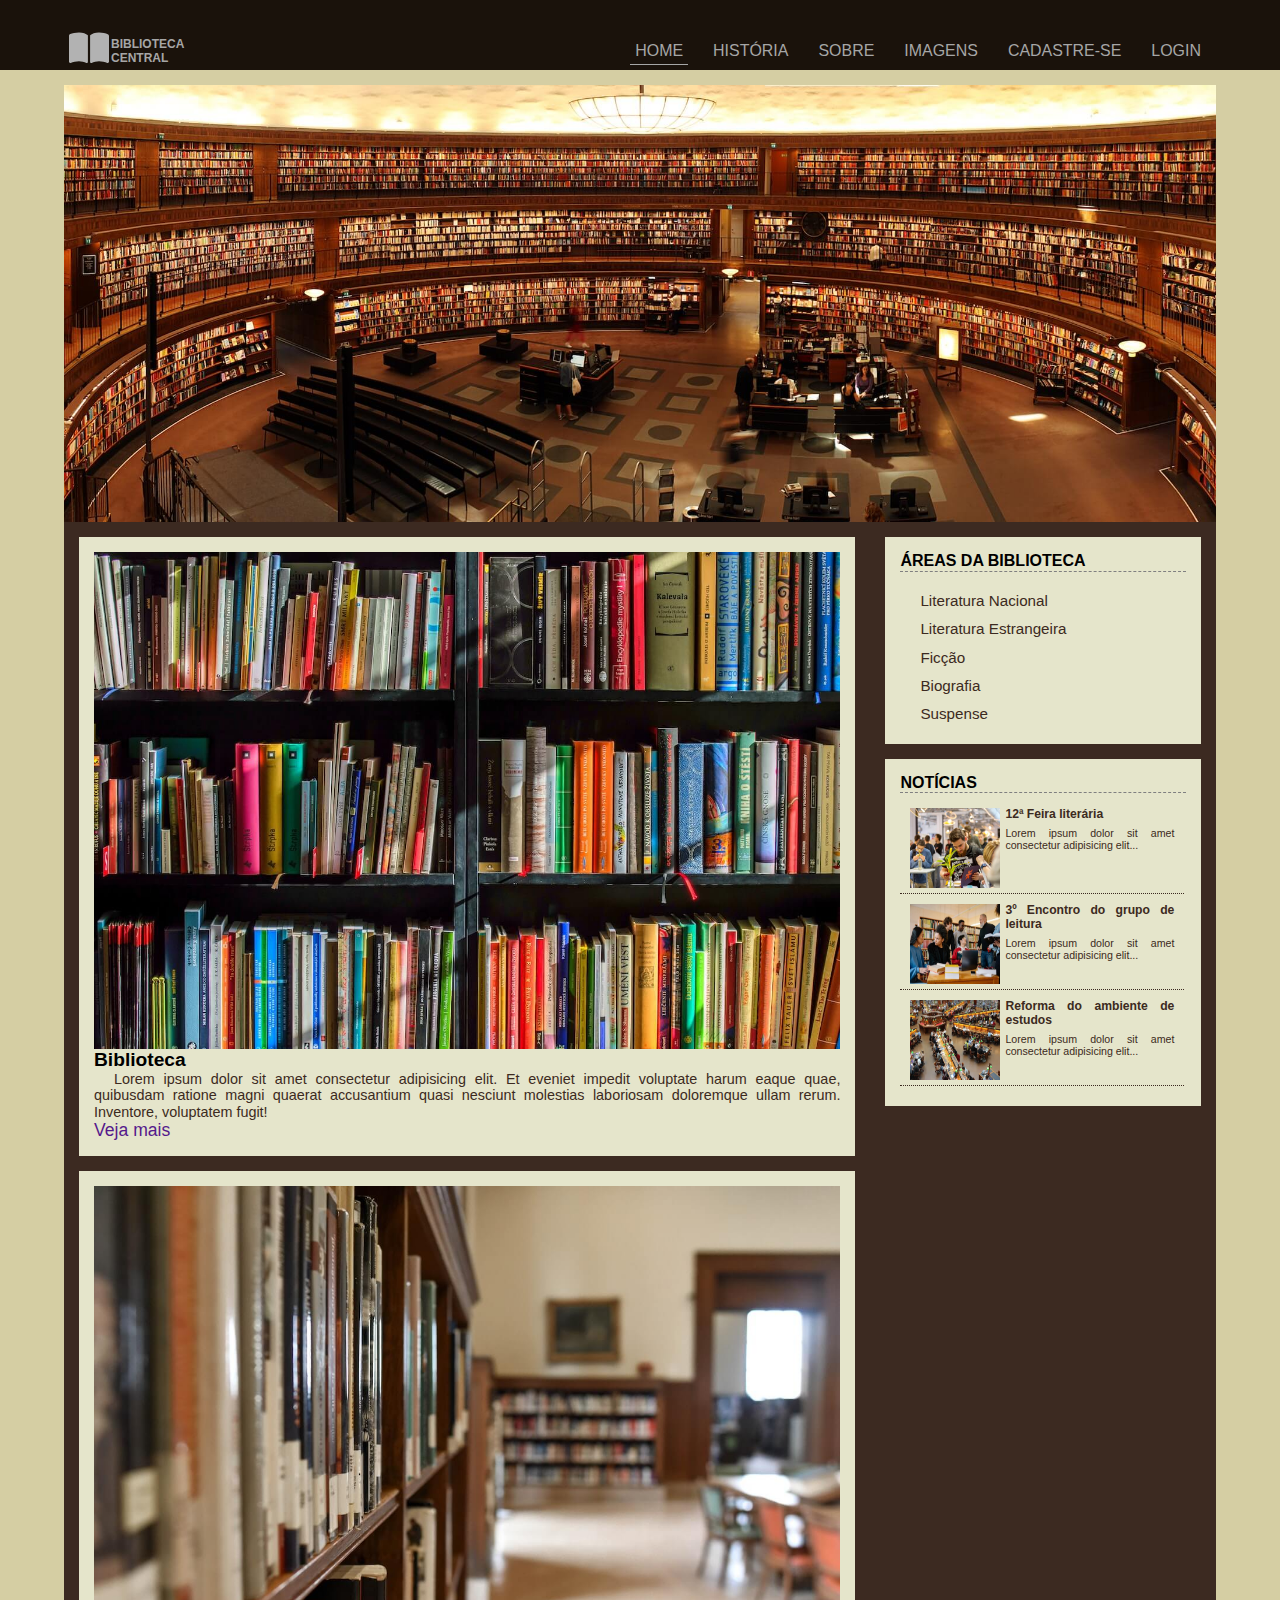
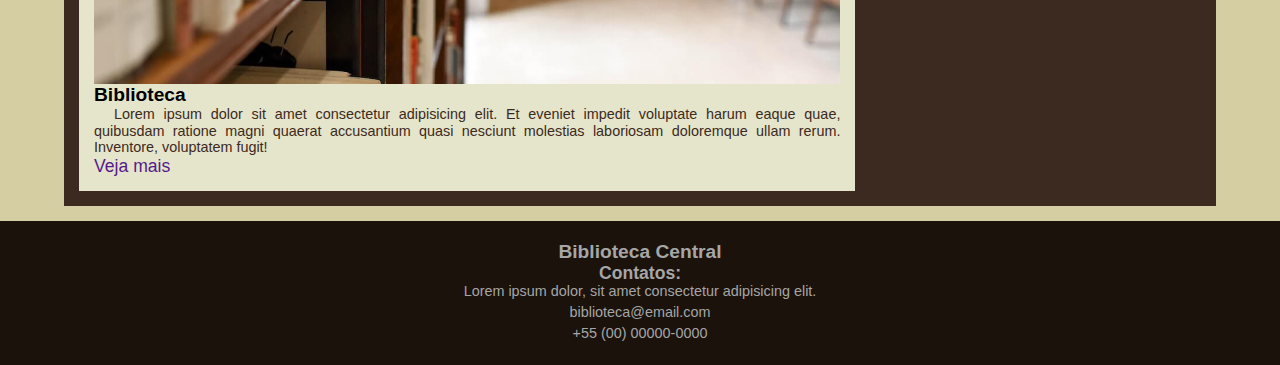
<file: index.html>
<!DOCTYPE html>
<html lang="en">
<head>
    <meta charset="UTF-8">
    <meta name="viewport" content="width=device-width, initial-scale=1.0">
    <title>Home</title>

    <link rel="stylesheet" href="css/normalize.css">
    <link rel="stylesheet" href="css/estilo.css">
</head>
<body id="home">
    
    <header><!--Topo  -->
        
        
        <div class="container">
            <div id="logo">

                <a href="index.html">
                    <img src="imagens/book-open-solid.svg" id="img-logo">
                    <h2 id="nome-pagina">Biblioteca Central</h2>
                </a>
                
            </div>

            <nav id="nav-topo">
                <ul>
                    <li>
                        <a href="index.html" class="home">Home</a>
                    </li>
                    <li>
                        <a href="historia.html">História</a>
                    </li>
                    <li>
                        <a href="sobre.html">Sobre</a>
                    </li>
                    <li>
                        <a href="#">Imagens</a>
                    </li>
                
                    <li>
                        <a href="cadastro.html">Cadastre-se</a>
                    </li>
                    <li>
                        <a href="login.html">Login</a>
                    </li>
                </ul>
            </nav>
        </div>
        

        
        
    </header><!--FIm topo  -->

    <!-- principal -->
    <div id="principal">
        <img class="img-apresentacao" src="imagens/topo.jpg" alt="">

        <div id="colunas-2">
            
            <section id="postagens">
                <article class="postagem">
                    <img src="imagens/conteudo1.jpg" alt="">
                    <h2>Biblioteca</h2>
                    <p>
                        Lorem ipsum dolor sit amet consectetur adipisicing elit. Et eveniet impedit voluptate harum eaque quae, quibusdam ratione magni quaerat accusantium quasi nesciunt molestias laboriosam doloremque ullam rerum. Inventore, voluptatem fugit!
                    </p>
                    <a href="">Veja mais</a>
                </article>
    
                <article class="postagem">
                    <img src="imagens/conteudo2.jpg" alt="">
                    <h2>Biblioteca</h2>
                    <p>
                        Lorem ipsum dolor sit amet consectetur adipisicing elit. Et eveniet impedit voluptate harum eaque quae, quibusdam ratione magni quaerat accusantium quasi nesciunt molestias laboriosam doloremque ullam rerum. Inventore, voluptatem fugit!
                    </p>
                    <a href="">Veja mais</a>
                </article>
            </section>
                
            
    
            <aside>
                <article class="postagem-lateral areas-links">
                    <h4>Áreas da Biblioteca</h4> 
                    <ul>
                        <li>
                            <a href="">Literatura Nacional</a>
                        </li>
                        <li>
                            <a href="">Literatura Estrangeira</a>
                        </li>
                        <li>
                            <a href="">Ficção</a>
                        </li>
                        <li>
                            <a href="">Biografia</a>
                        </li>
                        <li>
                            <a href="">Suspense</a>
                        </li>
                    </ul>
                </article>

                <article id="campo-noticias" class="postagem-lateral">
                    <h4>Notícias</h4> 
                    <a href="" class="noticias">
                        <img src="imagens/feira.jpg" alt="">
                        <h5>12ª Feira literária</h5>
                        <p>
                            Lorem ipsum dolor sit amet consectetur adipisicing elit...
                        </p>
                    </a>
                    <div style="clear: both;"></div>

                    <a href="" class="noticias">
                        <img src="imagens/grupo.jpg" alt="">
                        <h5>3º Encontro do grupo de leitura</h5>
                        <p>
                            Lorem ipsum dolor sit amet consectetur adipisicing elit...
                        </p>
                    </a>
                    <div style="clear: both;"></div>

                    <a href="" class="noticias sem-borda">
                        <img src="imagens/reforma.jpg" alt="">
                        <h5>Reforma do ambiente de estudos</h5>
                        <p>
                            Lorem ipsum dolor sit amet consectetur adipisicing elit...
                        </p>
                    </a>
                    <div style="clear: both;"></div>
                </article>
                
            </aside>
        </div>
        
    </div>
    <!-- fim principal -->

    <footer>
        <h1>Biblioteca Central</h1>
        <h2>Contatos:</h2>
        <p>
            Lorem ipsum dolor, sit amet consectetur adipisicing elit.
        </p>
        <p>biblioteca@email.com</p>
        <p>+55 (00) 00000-0000</p>
        
    </footer>

</body>
</html>
</file>
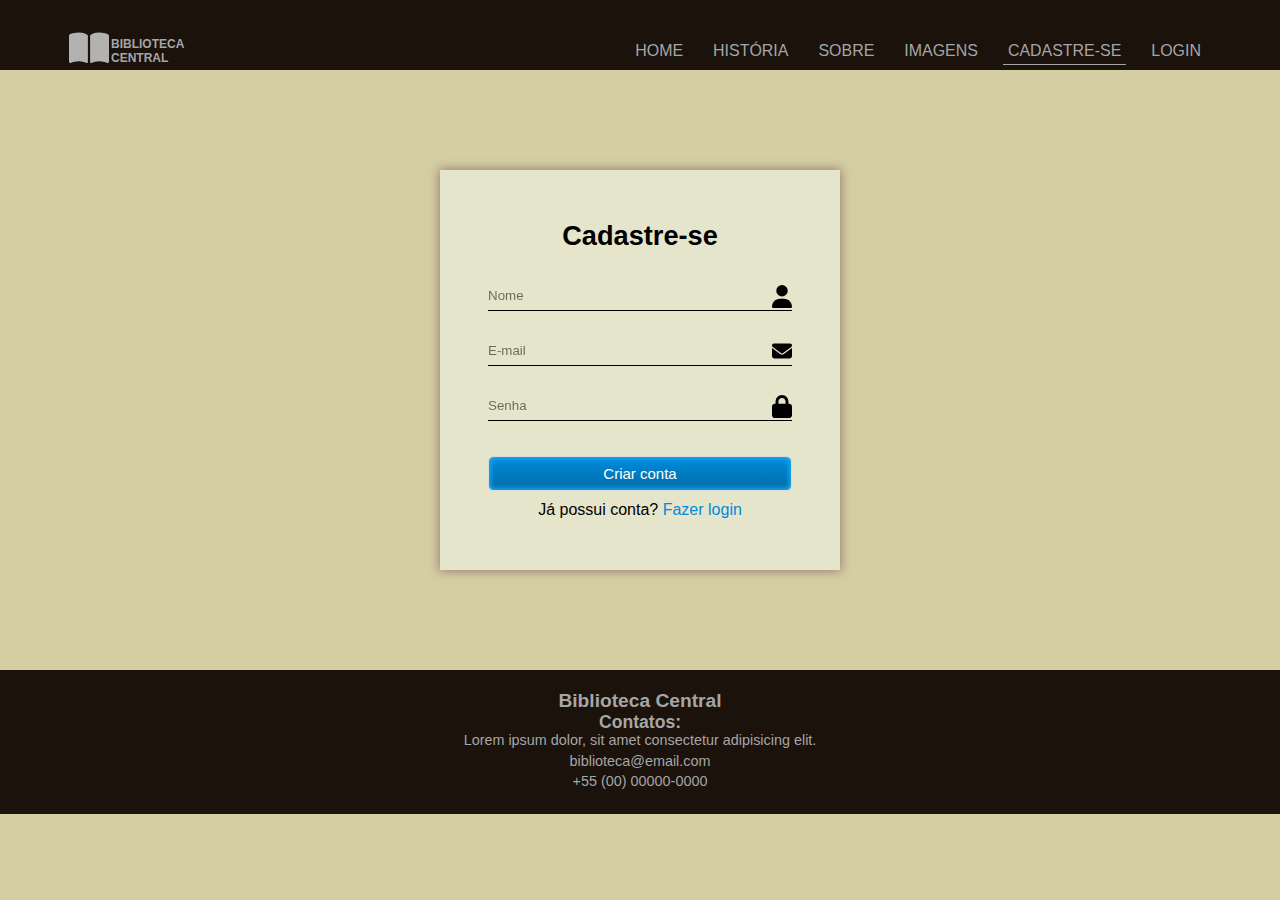
<file: cadastro.html>
<!DOCTYPE html>
<html lang="en">
<head>
    <meta charset="UTF-8">
    <meta name="viewport" content="width=device-width, initial-scale=1.0">
    <title>Cadastre-se</title>

    <link rel="stylesheet" href="css/normalize.css">
    <link rel="stylesheet" href="css/estilo.css">
</head>
<body id="cadastro">
    
    <header><!--Topo  -->
        <div class="container">
            <div id="logo">

                <a href="index.html">
                    <img src="imagens/book-open-solid.svg" id="img-logo">
                    <h2 id="nome-pagina">Biblioteca Central</h2>
                </a>
                
            </div>

            <nav id="nav-topo">
                <ul>
                    <li>
                        <a href="index.html">Home</a>
                    </li>
                    <li>
                        <a href="historia.html">História</a>
                    </li>
                    <li>
                        <a href="sobre.html">Sobre</a>
                    </li>
                    <li>
                        <a href="#">Imagens</a>
                    </li>
                
                    <li>
                        <a href="cadastro.html" class="cadastro">Cadastre-se</a>
                    </li>
                    <li>
                        <a href="login.html">Login</a>
                    </li>
                </ul>
            </nav>
        </div>
                
    </header><!--FIm topo  -->

    <div id="caixa-input" class="sombra">
        <h3>Cadastre-se</h3>
        <form id="campo-usuario" action="">
            <!-- <label for="nome">Nome: </label> -->
            <input type="text" id="nome" placeholder="Nome">

            <!-- <label for="email">E-mail: </label> -->
            <input type="text" id="email" placeholder="E-mail">

            <!-- <label for="senha">Senha: </label> -->
            <input type="password" id="senha" placeholder="Senha">
            

            <button>Criar conta</button>
            <span>Já possui conta? <a href="login.html">Fazer login</a></span>

        </form>
    </div>
    
    <footer>
        <h1>Biblioteca Central</h1>
        <h2>Contatos:</h2>
        <p>
            Lorem ipsum dolor, sit amet consectetur adipisicing elit.
        </p>
        <p>biblioteca@email.com</p>
        <p>+55 (00) 00000-0000</p>
        
    </footer>

</body>
</html>
</file>
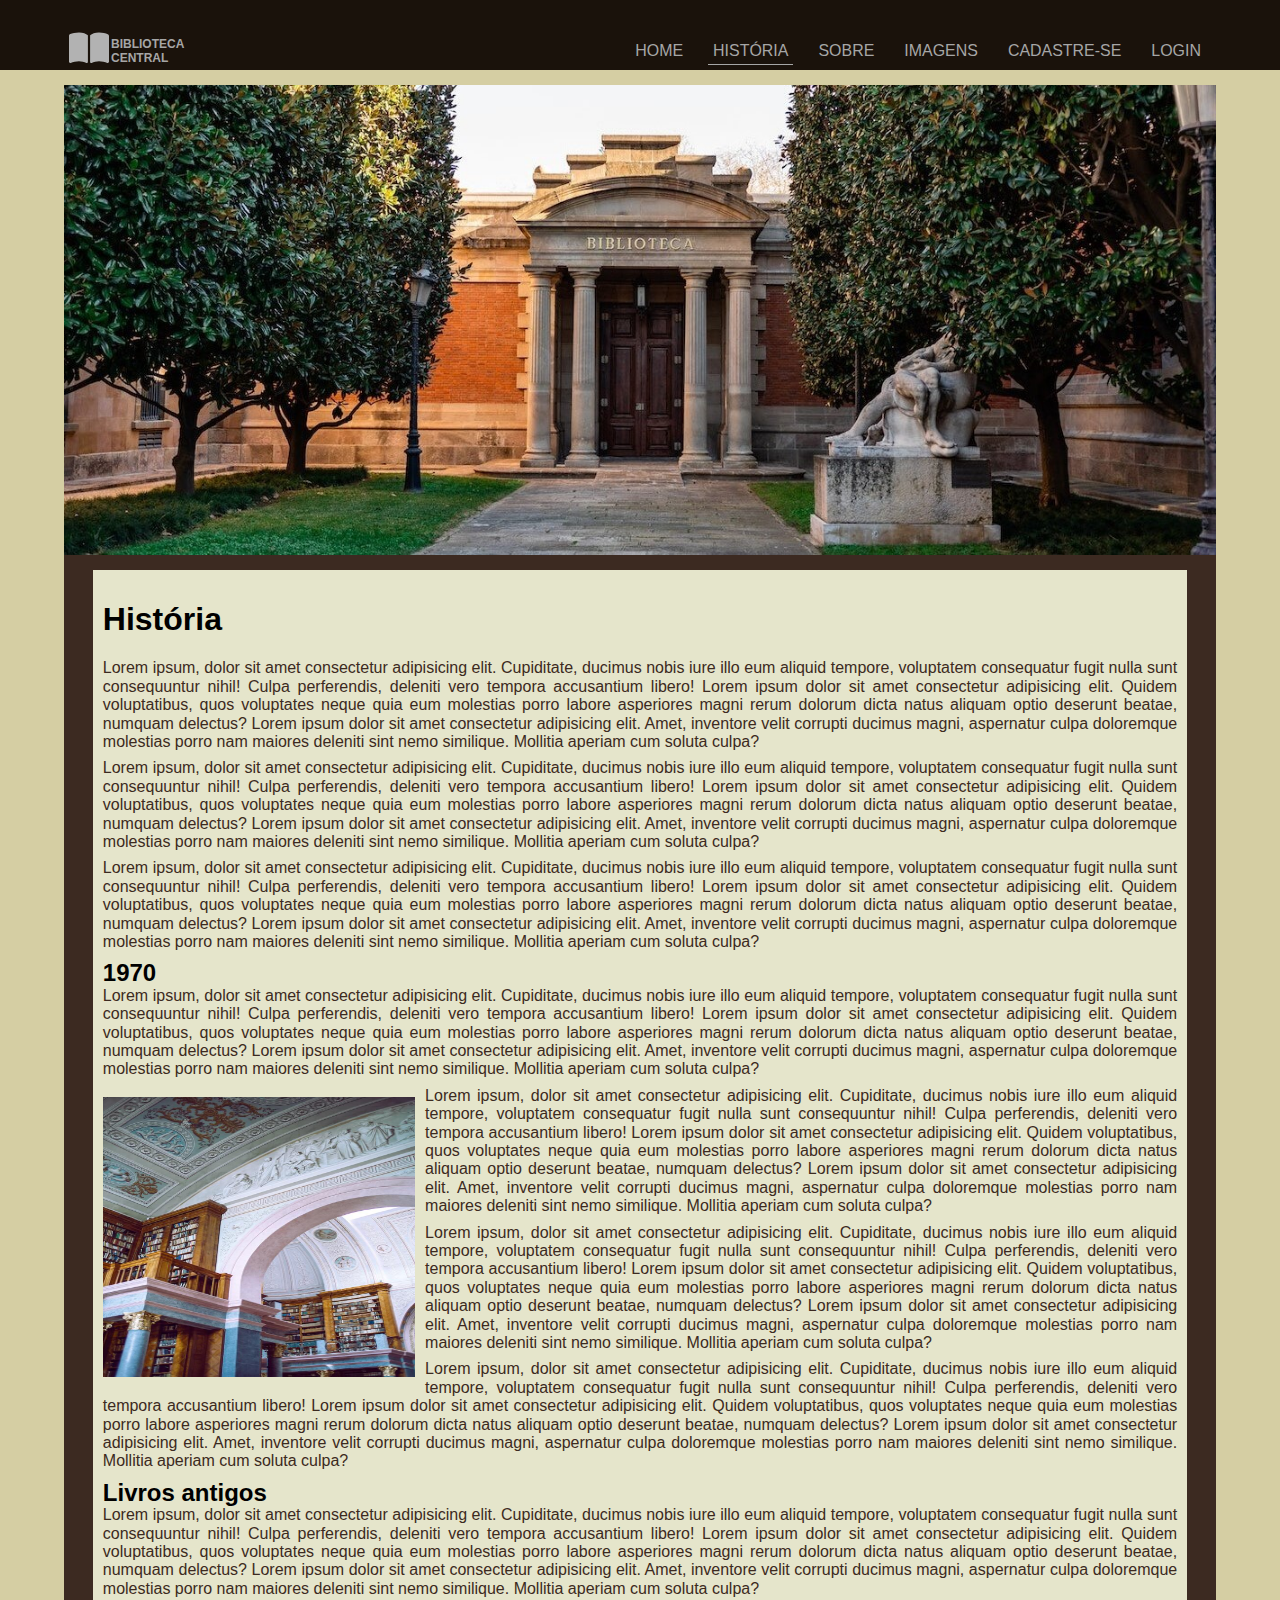
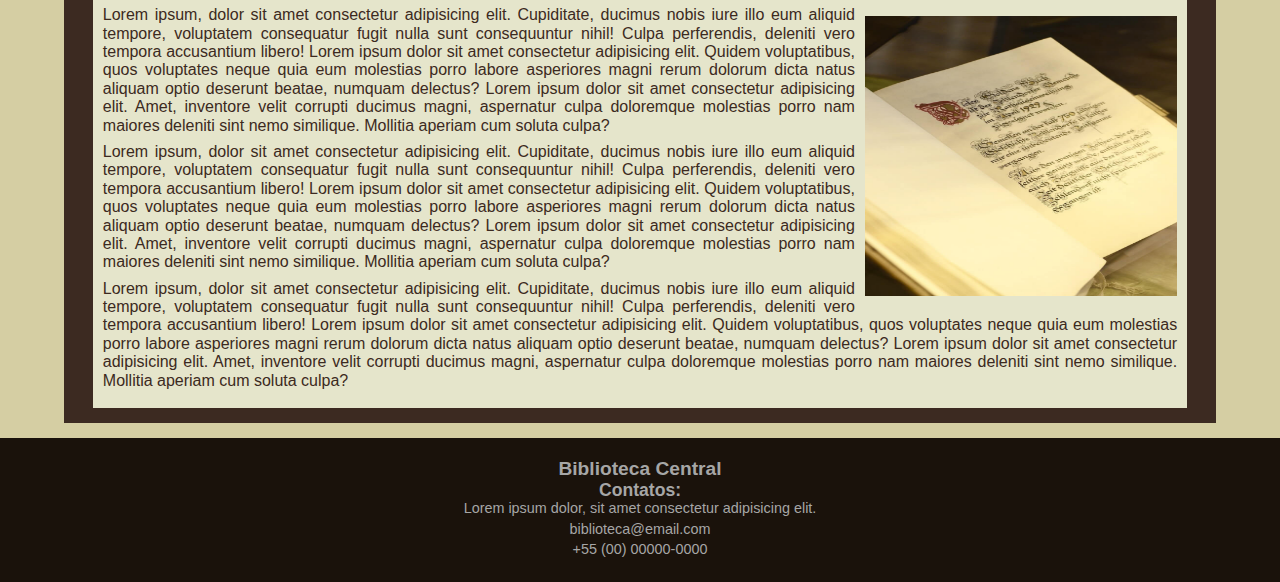
<file: historia.html>
<!DOCTYPE html>
<html lang="en">
<head>
    <meta charset="UTF-8">
    <meta name="viewport" content="width=device-width, initial-scale=1.0">
    <title>História</title>

    <link rel="stylesheet" href="css/normalize.css">
    <link rel="stylesheet" href="css/estilo.css">
</head>
<body id="historia">
    
    <header><!--Topo  -->
        <div class="container">
            <div id="logo">

                <a href="index.html">
                    <img src="imagens/book-open-solid.svg" id="img-logo">
                    <h2 id="nome-pagina">Biblioteca Central</h2>
                </a>
                
            </div>

            <nav id="nav-topo">
                <ul>
                    <li>
                        <a href="index.html">Home</a>
                    </li>
                    <li>
                        <a href="historia.html" class="historia">História</a>
                    </li>
                    <li>
                        <a href="sobre.html">Sobre</a>
                    </li>
                    <li>
                        <a href="#">Imagens</a>
                    </li>
                
                    <li>
                        <a href="cadastro.html">Cadastre-se</a>
                    </li>
                    <li>
                        <a href="login.html">Login</a>
                    </li>
                </ul>
            </nav>
        </div>
                
    </header><!--FIm topo  -->

    <!-- principal -->
    <div id="principal">
        <img src="imagens/biblioteca-frente.jpg" alt="Frente da biblioteca" class="img-apresentacao">

        <div id="coluna">
            
            <section id="artigo">
                <h1>História</h1>
                <p>
                    Lorem ipsum, dolor sit amet consectetur adipisicing elit. Cupiditate, ducimus nobis iure illo eum aliquid tempore, voluptatem consequatur fugit nulla sunt consequuntur nihil! Culpa perferendis, deleniti vero tempora accusantium libero! Lorem ipsum dolor sit amet consectetur adipisicing elit. Quidem voluptatibus, quos voluptates neque quia eum molestias porro labore asperiores magni rerum dolorum dicta natus aliquam optio deserunt beatae, numquam delectus? Lorem ipsum dolor sit amet consectetur adipisicing elit. Amet, inventore velit corrupti ducimus magni, aspernatur culpa doloremque molestias porro nam maiores deleniti sint nemo similique. Mollitia aperiam cum soluta culpa?
                </p>

                <p>
                    Lorem ipsum, dolor sit amet consectetur adipisicing elit. Cupiditate, ducimus nobis iure illo eum aliquid tempore, voluptatem consequatur fugit nulla sunt consequuntur nihil! Culpa perferendis, deleniti vero tempora accusantium libero! Lorem ipsum dolor sit amet consectetur adipisicing elit. Quidem voluptatibus, quos voluptates neque quia eum molestias porro labore asperiores magni rerum dolorum dicta natus aliquam optio deserunt beatae, numquam delectus? Lorem ipsum dolor sit amet consectetur adipisicing elit. Amet, inventore velit corrupti ducimus magni, aspernatur culpa doloremque molestias porro nam maiores deleniti sint nemo similique. Mollitia aperiam cum soluta culpa?
                </p>

                <p>
                    Lorem ipsum, dolor sit amet consectetur adipisicing elit. Cupiditate, ducimus nobis iure illo eum aliquid tempore, voluptatem consequatur fugit nulla sunt consequuntur nihil! Culpa perferendis, deleniti vero tempora accusantium libero! Lorem ipsum dolor sit amet consectetur adipisicing elit. Quidem voluptatibus, quos voluptates neque quia eum molestias porro labore asperiores magni rerum dolorum dicta natus aliquam optio deserunt beatae, numquam delectus? Lorem ipsum dolor sit amet consectetur adipisicing elit. Amet, inventore velit corrupti ducimus magni, aspernatur culpa doloremque molestias porro nam maiores deleniti sint nemo similique. Mollitia aperiam cum soluta culpa?
                </p>

                <h2>1970</h2>
                <p>
                    Lorem ipsum, dolor sit amet consectetur adipisicing elit. Cupiditate, ducimus nobis iure illo eum aliquid tempore, voluptatem consequatur fugit nulla sunt consequuntur nihil! Culpa perferendis, deleniti vero tempora accusantium libero! Lorem ipsum dolor sit amet consectetur adipisicing elit. Quidem voluptatibus, quos voluptates neque quia eum molestias porro labore asperiores magni rerum dolorum dicta natus aliquam optio deserunt beatae, numquam delectus? Lorem ipsum dolor sit amet consectetur adipisicing elit. Amet, inventore velit corrupti ducimus magni, aspernatur culpa doloremque molestias porro nam maiores deleniti sint nemo similique. Mollitia aperiam cum soluta culpa?
                </p>
                <img src="imagens/biblioteca-antiga-interior.jpg" alt="" class="imagem-esquerda">
                <p>
                    Lorem ipsum, dolor sit amet consectetur adipisicing elit. Cupiditate, ducimus nobis iure illo eum aliquid tempore, voluptatem consequatur fugit nulla sunt consequuntur nihil! Culpa perferendis, deleniti vero tempora accusantium libero! Lorem ipsum dolor sit amet consectetur adipisicing elit. Quidem voluptatibus, quos voluptates neque quia eum molestias porro labore asperiores magni rerum dolorum dicta natus aliquam optio deserunt beatae, numquam delectus? Lorem ipsum dolor sit amet consectetur adipisicing elit. Amet, inventore velit corrupti ducimus magni, aspernatur culpa doloremque molestias porro nam maiores deleniti sint nemo similique. Mollitia aperiam cum soluta culpa?
                </p>
                <p>
                    Lorem ipsum, dolor sit amet consectetur adipisicing elit. Cupiditate, ducimus nobis iure illo eum aliquid tempore, voluptatem consequatur fugit nulla sunt consequuntur nihil! Culpa perferendis, deleniti vero tempora accusantium libero! Lorem ipsum dolor sit amet consectetur adipisicing elit. Quidem voluptatibus, quos voluptates neque quia eum molestias porro labore asperiores magni rerum dolorum dicta natus aliquam optio deserunt beatae, numquam delectus? Lorem ipsum dolor sit amet consectetur adipisicing elit. Amet, inventore velit corrupti ducimus magni, aspernatur culpa doloremque molestias porro nam maiores deleniti sint nemo similique. Mollitia aperiam cum soluta culpa?
                </p>

                <p>
                    Lorem ipsum, dolor sit amet consectetur adipisicing elit. Cupiditate, ducimus nobis iure illo eum aliquid tempore, voluptatem consequatur fugit nulla sunt consequuntur nihil! Culpa perferendis, deleniti vero tempora accusantium libero! Lorem ipsum dolor sit amet consectetur adipisicing elit. Quidem voluptatibus, quos voluptates neque quia eum molestias porro labore asperiores magni rerum dolorum dicta natus aliquam optio deserunt beatae, numquam delectus? Lorem ipsum dolor sit amet consectetur adipisicing elit. Amet, inventore velit corrupti ducimus magni, aspernatur culpa doloremque molestias porro nam maiores deleniti sint nemo similique. Mollitia aperiam cum soluta culpa?
                </p>

                <h2>Livros antigos</h2>

                <p>
                    Lorem ipsum, dolor sit amet consectetur adipisicing elit. Cupiditate, ducimus nobis iure illo eum aliquid tempore, voluptatem consequatur fugit nulla sunt consequuntur nihil! Culpa perferendis, deleniti vero tempora accusantium libero! Lorem ipsum dolor sit amet consectetur adipisicing elit. Quidem voluptatibus, quos voluptates neque quia eum molestias porro labore asperiores magni rerum dolorum dicta natus aliquam optio deserunt beatae, numquam delectus? Lorem ipsum dolor sit amet consectetur adipisicing elit. Amet, inventore velit corrupti ducimus magni, aspernatur culpa doloremque molestias porro nam maiores deleniti sint nemo similique. Mollitia aperiam cum soluta culpa?
                </p>

                <img src="imagens/livro-antigo.jpg" alt="" class="imagem-direita">

                <p>
                    Lorem ipsum, dolor sit amet consectetur adipisicing elit. Cupiditate, ducimus nobis iure illo eum aliquid tempore, voluptatem consequatur fugit nulla sunt consequuntur nihil! Culpa perferendis, deleniti vero tempora accusantium libero! Lorem ipsum dolor sit amet consectetur adipisicing elit. Quidem voluptatibus, quos voluptates neque quia eum molestias porro labore asperiores magni rerum dolorum dicta natus aliquam optio deserunt beatae, numquam delectus? Lorem ipsum dolor sit amet consectetur adipisicing elit. Amet, inventore velit corrupti ducimus magni, aspernatur culpa doloremque molestias porro nam maiores deleniti sint nemo similique. Mollitia aperiam cum soluta culpa?
                </p>

                <p>
                    Lorem ipsum, dolor sit amet consectetur adipisicing elit. Cupiditate, ducimus nobis iure illo eum aliquid tempore, voluptatem consequatur fugit nulla sunt consequuntur nihil! Culpa perferendis, deleniti vero tempora accusantium libero! Lorem ipsum dolor sit amet consectetur adipisicing elit. Quidem voluptatibus, quos voluptates neque quia eum molestias porro labore asperiores magni rerum dolorum dicta natus aliquam optio deserunt beatae, numquam delectus? Lorem ipsum dolor sit amet consectetur adipisicing elit. Amet, inventore velit corrupti ducimus magni, aspernatur culpa doloremque molestias porro nam maiores deleniti sint nemo similique. Mollitia aperiam cum soluta culpa?
                </p>

                <p>
                    Lorem ipsum, dolor sit amet consectetur adipisicing elit. Cupiditate, ducimus nobis iure illo eum aliquid tempore, voluptatem consequatur fugit nulla sunt consequuntur nihil! Culpa perferendis, deleniti vero tempora accusantium libero! Lorem ipsum dolor sit amet consectetur adipisicing elit. Quidem voluptatibus, quos voluptates neque quia eum molestias porro labore asperiores magni rerum dolorum dicta natus aliquam optio deserunt beatae, numquam delectus? Lorem ipsum dolor sit amet consectetur adipisicing elit. Amet, inventore velit corrupti ducimus magni, aspernatur culpa doloremque molestias porro nam maiores deleniti sint nemo similique. Mollitia aperiam cum soluta culpa?
                </p>    

                <div style="clear: both;"></div>
    
            </section>
                
            
    
            
        </div>
        
    </div>
    <!-- fim principal -->

    <footer>
        <h1>Biblioteca Central</h1>
        <h2>Contatos:</h2>
        <p>
            Lorem ipsum dolor, sit amet consectetur adipisicing elit.
        </p>
        <p>biblioteca@email.com</p>
        <p>+55 (00) 00000-0000</p>
        
    </footer>

</body>
</html>
</file>
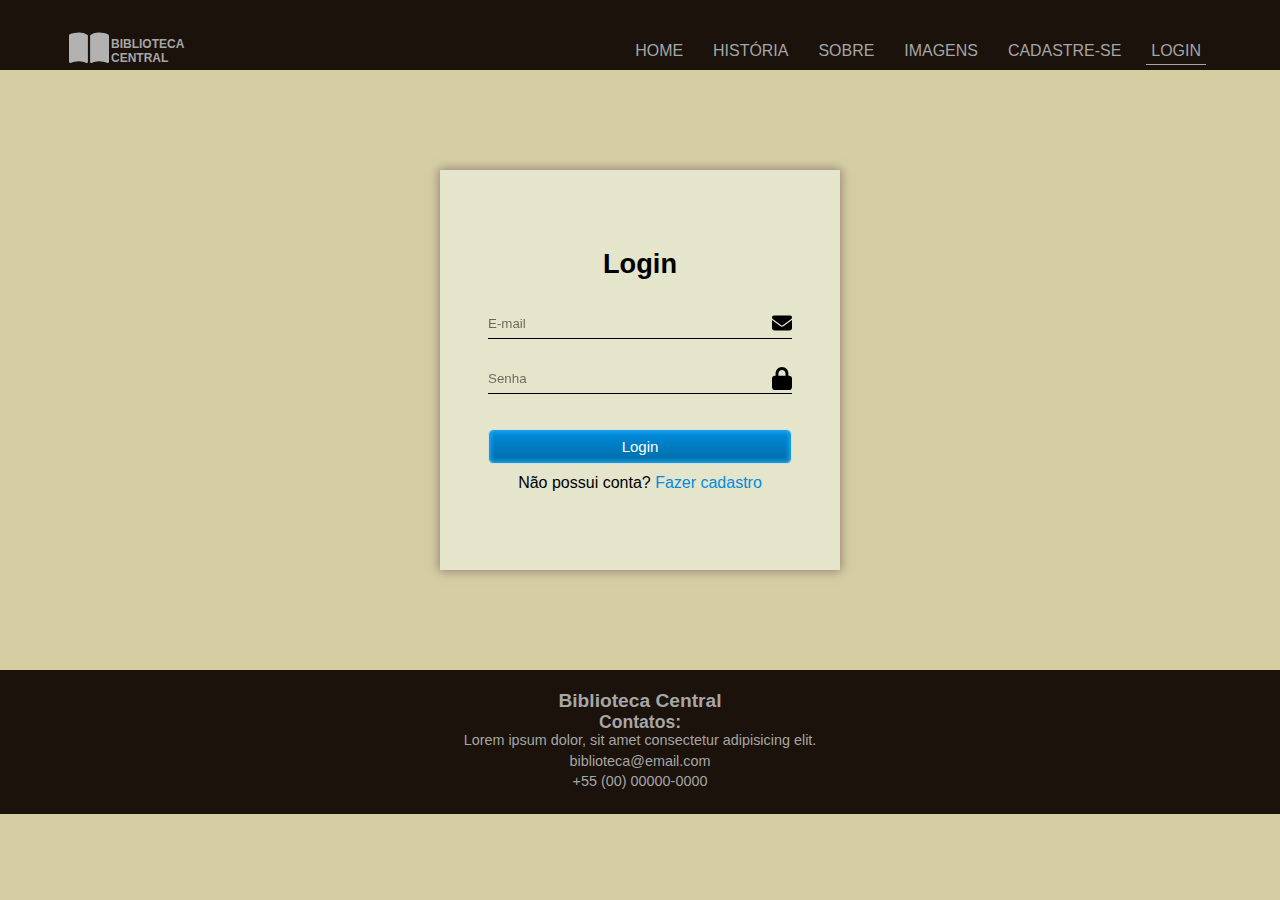
<file: login.html>
<!DOCTYPE html>
<html lang="en">
<head>
    <meta charset="UTF-8">
    <meta name="viewport" content="width=device-width, initial-scale=1.0">
    <title>Login</title>

    <link rel="stylesheet" href="css/normalize.css">
    <link rel="stylesheet" href="css/estilo.css">
</head>
<body id="login">
    
    <header><!--Topo  -->
        <div class="container">
            <div id="logo">

                <a href="index.html">
                    <img src="imagens/book-open-solid.svg" id="img-logo">
                    <h2 id="nome-pagina">Biblioteca Central</h2>
                </a>
                
            </div>

            <nav id="nav-topo">
                <ul>
                    <li>
                        <a href="index.html">Home</a>
                    </li>
                    <li>
                        <a href="historia.html">História</a>
                    </li>
                    <li>
                        <a href="sobre.html">Sobre</a>
                    </li>
                    <li>
                        <a href="#">Imagens</a>
                    </li>
                
                    <li>
                        <a href="cadastro.html">Cadastre-se</a>
                    </li>
                    <li>
                        <a href="login.html" class="login">Login</a>
                    </li>
                </ul>
            </nav>
        </div>
                
    </header><!--FIm topo  -->

    <div id="caixa-input" class="sombra">
        <h3>Login</h3>
        <form id="campo-usuario" action="">

            <!-- <label for="email">E-mail: </label> -->
            <input type="text" id="email" placeholder="E-mail">

            <!-- <label for="senha">Senha: </label> -->
            <input type="password" id="senha" placeholder="Senha">
            

            <button>Login</button>
            <span>Não possui conta? <a href="login.html">Fazer cadastro</a></span>

        </form>
    </div>
    
    <footer>
        <h1>Biblioteca Central</h1>
        <h2>Contatos:</h2>
        <p>
            Lorem ipsum dolor, sit amet consectetur adipisicing elit.
        </p>
        <p>biblioteca@email.com</p>
        <p>+55 (00) 00000-0000</p>
        
    </footer>

</body>
</html>
</file>
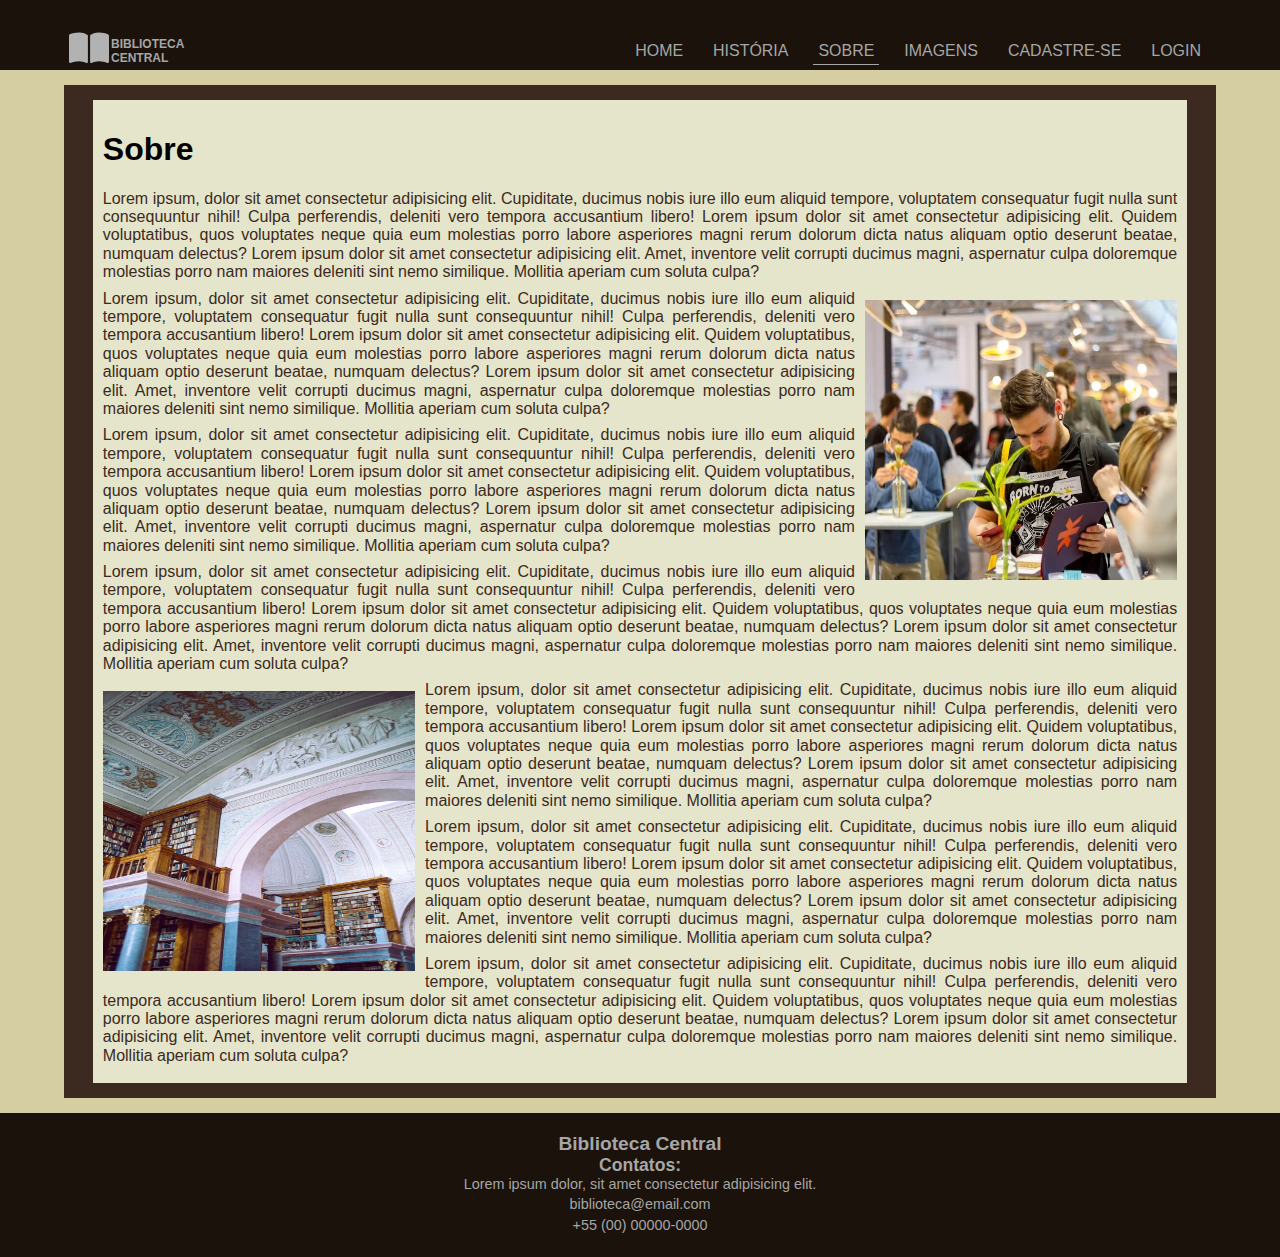
<file: sobre.html>
<!DOCTYPE html>
<html lang="en">
<head>
    <meta charset="UTF-8">
    <meta name="viewport" content="width=device-width, initial-scale=1.0">
    <title>Sobre</title>

    <link rel="stylesheet" href="css/normalize.css">
    <link rel="stylesheet" href="css/estilo.css">
</head>
<body id="sobre">
    
    <header><!--Topo  -->
        <div class="container">
            <div id="logo">

                <a href="index.html">
                    <img src="imagens/book-open-solid.svg" id="img-logo">
                    <h2 id="nome-pagina">Biblioteca Central</h2>
                </a>
                
            </div>

            <nav id="nav-topo">
                <ul>
                    <li>
                        <a href="index.html">Home</a>
                    </li>
                    <li>
                        <a href="historia.html">História</a>
                    </li>
                    <li>
                        <a href="sobre.html" class="sobre">Sobre</a>
                    </li>
                    <li>
                        <a href="#">Imagens</a>
                    </li>
                
                    <li>
                        <a href="cadastro.html">Cadastre-se</a>
                    </li>
                    <li>
                        <a href="login.html">Login</a>
                    </li>
                </ul>
            </nav>
        </div>
        

        
        
    </header><!--FIm topo  -->

    <!-- principal -->
    <div id="principal">
        
        <div id="coluna">
            
            <section id="artigo">
                <h1>Sobre</h1>
                <p>
                    Lorem ipsum, dolor sit amet consectetur adipisicing elit. Cupiditate, ducimus nobis iure illo eum aliquid tempore, voluptatem consequatur fugit nulla sunt consequuntur nihil! Culpa perferendis, deleniti vero tempora accusantium libero! Lorem ipsum dolor sit amet consectetur adipisicing elit. Quidem voluptatibus, quos voluptates neque quia eum molestias porro labore asperiores magni rerum dolorum dicta natus aliquam optio deserunt beatae, numquam delectus? Lorem ipsum dolor sit amet consectetur adipisicing elit. Amet, inventore velit corrupti ducimus magni, aspernatur culpa doloremque molestias porro nam maiores deleniti sint nemo similique. Mollitia aperiam cum soluta culpa?
                </p>

                <img src="imagens/feira.jpg" alt="" class="imagem-direita">

                <p>
                    Lorem ipsum, dolor sit amet consectetur adipisicing elit. Cupiditate, ducimus nobis iure illo eum aliquid tempore, voluptatem consequatur fugit nulla sunt consequuntur nihil! Culpa perferendis, deleniti vero tempora accusantium libero! Lorem ipsum dolor sit amet consectetur adipisicing elit. Quidem voluptatibus, quos voluptates neque quia eum molestias porro labore asperiores magni rerum dolorum dicta natus aliquam optio deserunt beatae, numquam delectus? Lorem ipsum dolor sit amet consectetur adipisicing elit. Amet, inventore velit corrupti ducimus magni, aspernatur culpa doloremque molestias porro nam maiores deleniti sint nemo similique. Mollitia aperiam cum soluta culpa?
                </p>

                <p>
                    Lorem ipsum, dolor sit amet consectetur adipisicing elit. Cupiditate, ducimus nobis iure illo eum aliquid tempore, voluptatem consequatur fugit nulla sunt consequuntur nihil! Culpa perferendis, deleniti vero tempora accusantium libero! Lorem ipsum dolor sit amet consectetur adipisicing elit. Quidem voluptatibus, quos voluptates neque quia eum molestias porro labore asperiores magni rerum dolorum dicta natus aliquam optio deserunt beatae, numquam delectus? Lorem ipsum dolor sit amet consectetur adipisicing elit. Amet, inventore velit corrupti ducimus magni, aspernatur culpa doloremque molestias porro nam maiores deleniti sint nemo similique. Mollitia aperiam cum soluta culpa?
                </p>

                <p>
                    Lorem ipsum, dolor sit amet consectetur adipisicing elit. Cupiditate, ducimus nobis iure illo eum aliquid tempore, voluptatem consequatur fugit nulla sunt consequuntur nihil! Culpa perferendis, deleniti vero tempora accusantium libero! Lorem ipsum dolor sit amet consectetur adipisicing elit. Quidem voluptatibus, quos voluptates neque quia eum molestias porro labore asperiores magni rerum dolorum dicta natus aliquam optio deserunt beatae, numquam delectus? Lorem ipsum dolor sit amet consectetur adipisicing elit. Amet, inventore velit corrupti ducimus magni, aspernatur culpa doloremque molestias porro nam maiores deleniti sint nemo similique. Mollitia aperiam cum soluta culpa?
                </p>
                <img src="imagens/biblioteca-antiga-interior.jpg" alt="" class="imagem-esquerda">
                <p>
                    Lorem ipsum, dolor sit amet consectetur adipisicing elit. Cupiditate, ducimus nobis iure illo eum aliquid tempore, voluptatem consequatur fugit nulla sunt consequuntur nihil! Culpa perferendis, deleniti vero tempora accusantium libero! Lorem ipsum dolor sit amet consectetur adipisicing elit. Quidem voluptatibus, quos voluptates neque quia eum molestias porro labore asperiores magni rerum dolorum dicta natus aliquam optio deserunt beatae, numquam delectus? Lorem ipsum dolor sit amet consectetur adipisicing elit. Amet, inventore velit corrupti ducimus magni, aspernatur culpa doloremque molestias porro nam maiores deleniti sint nemo similique. Mollitia aperiam cum soluta culpa?
                </p>
                <p>
                    Lorem ipsum, dolor sit amet consectetur adipisicing elit. Cupiditate, ducimus nobis iure illo eum aliquid tempore, voluptatem consequatur fugit nulla sunt consequuntur nihil! Culpa perferendis, deleniti vero tempora accusantium libero! Lorem ipsum dolor sit amet consectetur adipisicing elit. Quidem voluptatibus, quos voluptates neque quia eum molestias porro labore asperiores magni rerum dolorum dicta natus aliquam optio deserunt beatae, numquam delectus? Lorem ipsum dolor sit amet consectetur adipisicing elit. Amet, inventore velit corrupti ducimus magni, aspernatur culpa doloremque molestias porro nam maiores deleniti sint nemo similique. Mollitia aperiam cum soluta culpa?
                </p>

                <p>
                    Lorem ipsum, dolor sit amet consectetur adipisicing elit. Cupiditate, ducimus nobis iure illo eum aliquid tempore, voluptatem consequatur fugit nulla sunt consequuntur nihil! Culpa perferendis, deleniti vero tempora accusantium libero! Lorem ipsum dolor sit amet consectetur adipisicing elit. Quidem voluptatibus, quos voluptates neque quia eum molestias porro labore asperiores magni rerum dolorum dicta natus aliquam optio deserunt beatae, numquam delectus? Lorem ipsum dolor sit amet consectetur adipisicing elit. Amet, inventore velit corrupti ducimus magni, aspernatur culpa doloremque molestias porro nam maiores deleniti sint nemo similique. Mollitia aperiam cum soluta culpa?
                </p>

                

                <div style="clear: both;"></div>
    
            </section>
                
            
    
            
        </div>
        
    </div>
    <!-- fim principal -->

    <footer>
        <h1>Biblioteca Central</h1>
        <h2>Contatos:</h2>
        <p>
            Lorem ipsum dolor, sit amet consectetur adipisicing elit.
        </p>
        <p>biblioteca@email.com</p>
        <p>+55 (00) 00000-0000</p>
        
    </footer>

</body>
</html>
</file>
<file: css/estilo.css>
/* Geral */
*{
    margin: 0;
    padding: 0;
}

body{
    font-family: 'Lucida Sans', 'Lucida Sans Regular', 'Lucida Grande', 'Lucida Sans Unicode', Geneva, Verdana, sans-serif;
    background-color: #D5CEA3;
    min-width: 585.6px;
}

a{
    text-decoration: none;
}

p{
    color: #3C2A21;
}

ul{
    list-style: none;
}

.sombra{
    box-shadow: 0px 0px 10px 1px #957d72;
}

.sem-borda{
    border: none;
}
/* Topo */

header{
    background-color: #1A120B;
    display: flex;
    align-items: center;
    justify-content: center;
    flex-direction: row;
}

header #logo a{
    display: flex;
    align-items: center;
    padding: 0px;
    color: #A6A6A6;
    text-transform: uppercase;
}

header #logo img{
    filter: invert(70%);
    padding-right: 2px;
}

header #logo{
    align-self: flex-end;
    justify-self: center;
    margin: 2px 5px;
    width: 110px;
    display: flex;
}

header #logo h2{
    padding-bottom: 2px;
}

#nome-pagina{
    align-self: flex-end;
}

header li{
    float: left;
    padding: 10px 10px;
}

header a{
    color: #A6A6A6;
    text-transform: uppercase;
    padding: 5px;
    /* font-weight: bold; */
}

.container{
    display: flex;
    justify-content: space-between;
    align-self: flex-end;
}

header .container ul a:hover{
    background-color: #A6A6A6;
    color: #1A120B;
}

#nav-topo{
    display: flex;
    justify-content: space-between;
    align-self: flex-end;
}

body#home a.home,
body#historia a.historia,
body#sobre a.sobre,
body#cadastro a.cadastro,
body#login a.login{
    border-bottom: 1px solid #A6A6A6;
}




/* principal */


@media (max-width: 768px) {
    header #logo img{
        width: 20px;
        height: 30px;
    }
    
    .container{
        width: 100%;
    }
    
    header h2{
        font-size: 9px;
    }

    header #logo img{
        width: 35px;
    }

    #nav-topo{
        font-size: 0.7em;
    }

    #principal{
        width: 100%;
        display: flex;
        flex-direction: column;
    }
    #colunas-2{
        display: flex;
        flex-direction: column;
    }

    #principal #colunas-2 aside article#campo-noticias{
        display: none;
    }

    #colunas-2 h2{
        font-size: 1em;
    }

    #coluna{
        width: 100%;
        margin: 15px 0;
    }

    aside{
        width: 100%;
        padding-bottom: 10px;
    }

    aside h4{
        font-size: 0.9em;
    }

    aside a{
        font-size: 0.9em;
    }

    .postagem{
        margin: 15px 0;
    }
    .postagem a{
        font-size: 0.8em;
    }

    .postagem p{
        font-size: 0.8em;
    }

    .postagem-lateral{
        margin: 15px 0;
    }
}

@media (min-width: 769px) {
    
    .container{
        width: 100%;
        max-width: 1440px;
    }
    
    header #logo h2{
        font-size: 10px;
    }
    header #logo img{
        width: 40px;
        
    }

    #nav-topo{
        font-size: 0.8em;
    }

    #principal{
        width: 100%;
        display: flex;
        flex-direction: column;
    }
    #colunas-2{
        display: flex;
        flex-direction: column;
    }

    #principal #colunas-2 aside article#campo-noticias{
        display: none;
    }

    #colunas-2 h2{
        font-size: 1.1em;
    }

    #coluna{
        width: 95%;
        margin: 15px;
    }

    aside{
        width: 100%;
        padding-bottom: 10px;
    }

    aside h4{
        font-size: 0.95em;
    }

    aside a{
        font-size: 0.95em;
    }

    .postagem{
        margin: 15px;
    }

    .postagem a{
        font-size: 0.9em;
    }

    .postagem p{
        font-size: 0.9em;
    }

    .postagem-lateral{
        margin: 15px;
    }
}

@media (min-width: 1025px) {

    #logo img{
        width: 45px;
        height: 40px;
    }

    header{
        height: 70px;
    }

    header a{
        font-size: 1.05em;
    }
    header #logo h2{
        font-size: 12px;
    }

    #nav-topo{
        font-size: 0.8em;
    }

    #postagens{
        width: 70%;
    }
    
    #colunas-2{
        display: flex;
        flex-direction: row;
    }

    #principal #colunas-2 aside article#campo-noticias{
        display: block;
    }

    #colunas-2 h2{
        font-size: 1.1em;
    }

    aside{
        width: 30%;
        padding-bottom: 10px;
    }

    aside .noticias h5{
        font-size: 0.8em;
        padding: 5px 0;
    }

    aside h4{
        font-size: 0.95em;
    }

    aside a{
        font-size: 0.95em;
    }

    .postagem a{
        font-size: 0.9em;
    }

    .postagem p{
        font-size: 0.9em;
    }
}


@media (min-width: 1280px) {
   
    .container{
        width: 90%;
    }
    
    header #logo h2{
        font-size: 12px;
    }

    #nav-topo{
        font-size: 0.95em;
    }

    #postagens{
        width: 70%;
    }

    #principal{
        width: 90%;
        margin: 15px auto;
    }

    #colunas-2 h2{
        font-size: 1.2em;
    }

    aside{
        width: 30%;
        padding-bottom: 10px;
    }

    aside .noticias h5{
        font-size: 0.8em;
        padding: 5px 0;
    }

    aside h4{
        font-size: 1em;
    }

    aside a{
        font-size: 0.95em;
    }

    .postagem{
        margin: 15px;
    }
    .postagem a{
        font-size: 1.1em;
    }

    .postagem p{
        font-size: 0.9em;
    }

}


#principal{
    background: #3C2A21;
    max-width: 1440px;
}

#coluna{
    align-self: center;
}

#colunas-2{
    width: 100%;
    /* display: flex; */
}

#artigo{
    background-color: #E5E5CB;
    width: 100%;
    box-sizing: border-box;
    padding: 10px;
}

#artigo p{
    margin-bottom: 8px;
    text-align: justify;
}

#postagens p::first-letter{
    margin-left: 20px;
}

#postagens p{
    text-align: justify;
}

.postagem{
    padding: 15px;
    background-color: #E5E5CB;
    display: flex;
    flex-direction: column;
    box-sizing: border-box;
}



.postagem img {
    max-width: 100%;
    height: auto;
}

#conteudo img{
    width: 100%;
    align-self: center;
}


#conteudo p{
    text-align: justify;
}


.img-apresentacao{
    width: 100%;
    height: fit-content;
}

.imagem-esquerda{
    float: left;
    width: 30%;
    height: 300px;
    box-sizing: border-box;
    padding: 10px 10px 10px 0px;
}

.imagem-direita{
    float: right;
    width: 30%;
    height: 300px;
    box-sizing: border-box;
    padding: 10px 0px 10px 10px;
}




/* Lateral */
aside{
    box-sizing: border-box;
}

aside h4{
    text-transform: uppercase;
    border-bottom: 1px dashed grey;
    margin-bottom: 10px;
}

aside ul{
    padding: 5px 0 0 15px;
}

aside li{
    padding: 5px;
}

aside a{
    color: #3C2A21;
}

.postagem-lateral{
    background-color: #E5E5CB;
    padding: 15px;
    /* margin: 15px; */
}

.areas-links a:hover{
    color: #7E7E7E;
}

.noticias{
    padding: 0 10px;
    margin-bottom: 5px;
    float: left;
    text-align: justify;
    border-bottom: 1px dotted #3C2A21;
}

.noticias:hover{
    background-color: #B4B4B4;
}

.noticias img{
    width: 90px;
    float: left;
    height: 80px;
    padding-right: 5px;
    padding-bottom: 5px;
    padding-top: 5px;
}

.noticias h2{
    font-size: 0.8em;
}

a.noticias p{
    font-size: 0.7em;
}




/* Cadastro e login */

#caixa-input{
    width: 400px;
    height: 400px;
    margin: 100px auto;
    display: flex;
    justify-content: center;
    align-items: center;
    box-sizing: border-box;
    padding: 10px;
    background-color: #E5E5CB;
    flex-direction: column;
    background:linear-gradient(to bottom, #E5E5CB 100%, #dedede 50%);
}

#caixa-input h3{
    margin-bottom: 30px;
    font-size: 1.7em;
    
}

#caixa-input input{
    width: 100%;
    height: 30px;
    background-color: #E5E5CB;
    border: none;
    border-bottom: 1px solid #000;
    margin-bottom: 25px;
}

#caixa-input label{
    margin-bottom: 5px;
    font-size: 18px;
}

#caixa-input label:hover{
    cursor: text;
}

#caixa-input button{
    box-shadow:inset 0px 0px 4px 2px #19a8ef;
	background:linear-gradient(to bottom, #008BDC 5%, #006BA5 100%);
	background-color:#008BDC;
	border-radius:6px;
	border:1px solid #dcdcdc;
	display:inline-block;
	cursor:pointer;
	color:#fff;
	font-size:15px;
	padding:8px 24px;
	text-decoration:none;
    margin: 10px 0;
}

#campo-usuario span{
    align-self: center;
    justify-self: center;
}

#campo-usuario span a{
    color: #008BDC;
}

#campo-usuario{
    display: flex;
    flex-direction: column;
    width: 80%;
}

#nome{
    background-image: url("../imagens/user-solid.svg");
    padding-right: 10px;
    background-repeat: no-repeat;
    background-position: right center; /* Posicionamento do ícone */
    background-size: 20px;
    box-sizing: border-box;
}

#email{
    background-image: url("../imagens/envelope-solid.svg");
    padding-right: 10px;
    background-repeat: no-repeat;
    background-position: right center; /* Posicionamento do ícone */
    background-size: 20px;
    box-sizing: border-box;
}

#senha{
    background-image: url("../imagens/lock-solid.svg");
    padding-right: 10px;
    background-repeat: no-repeat;
    background-position: right center; /* Posicionamento do ícone */
    background-size: 20px;
    box-sizing: border-box;
}



/* Imagens */
#container-imagens{
    display: flex;

}

/* footer */
footer{
    background-color: #1A120B;
    color: #A6A6A6;
    display: flex;
    flex-direction: column;
    align-items: center;
    padding: 20px;
}

footer h1{
    padding: 0;
    margin: 0;
    font-size: 1.2em;
}

footer h2{
    font-size: 1.1em;
}

footer p{
    color: #A6A6A6;
    font-size: 0.9em;
    padding-bottom: 4px;
}
</file>
